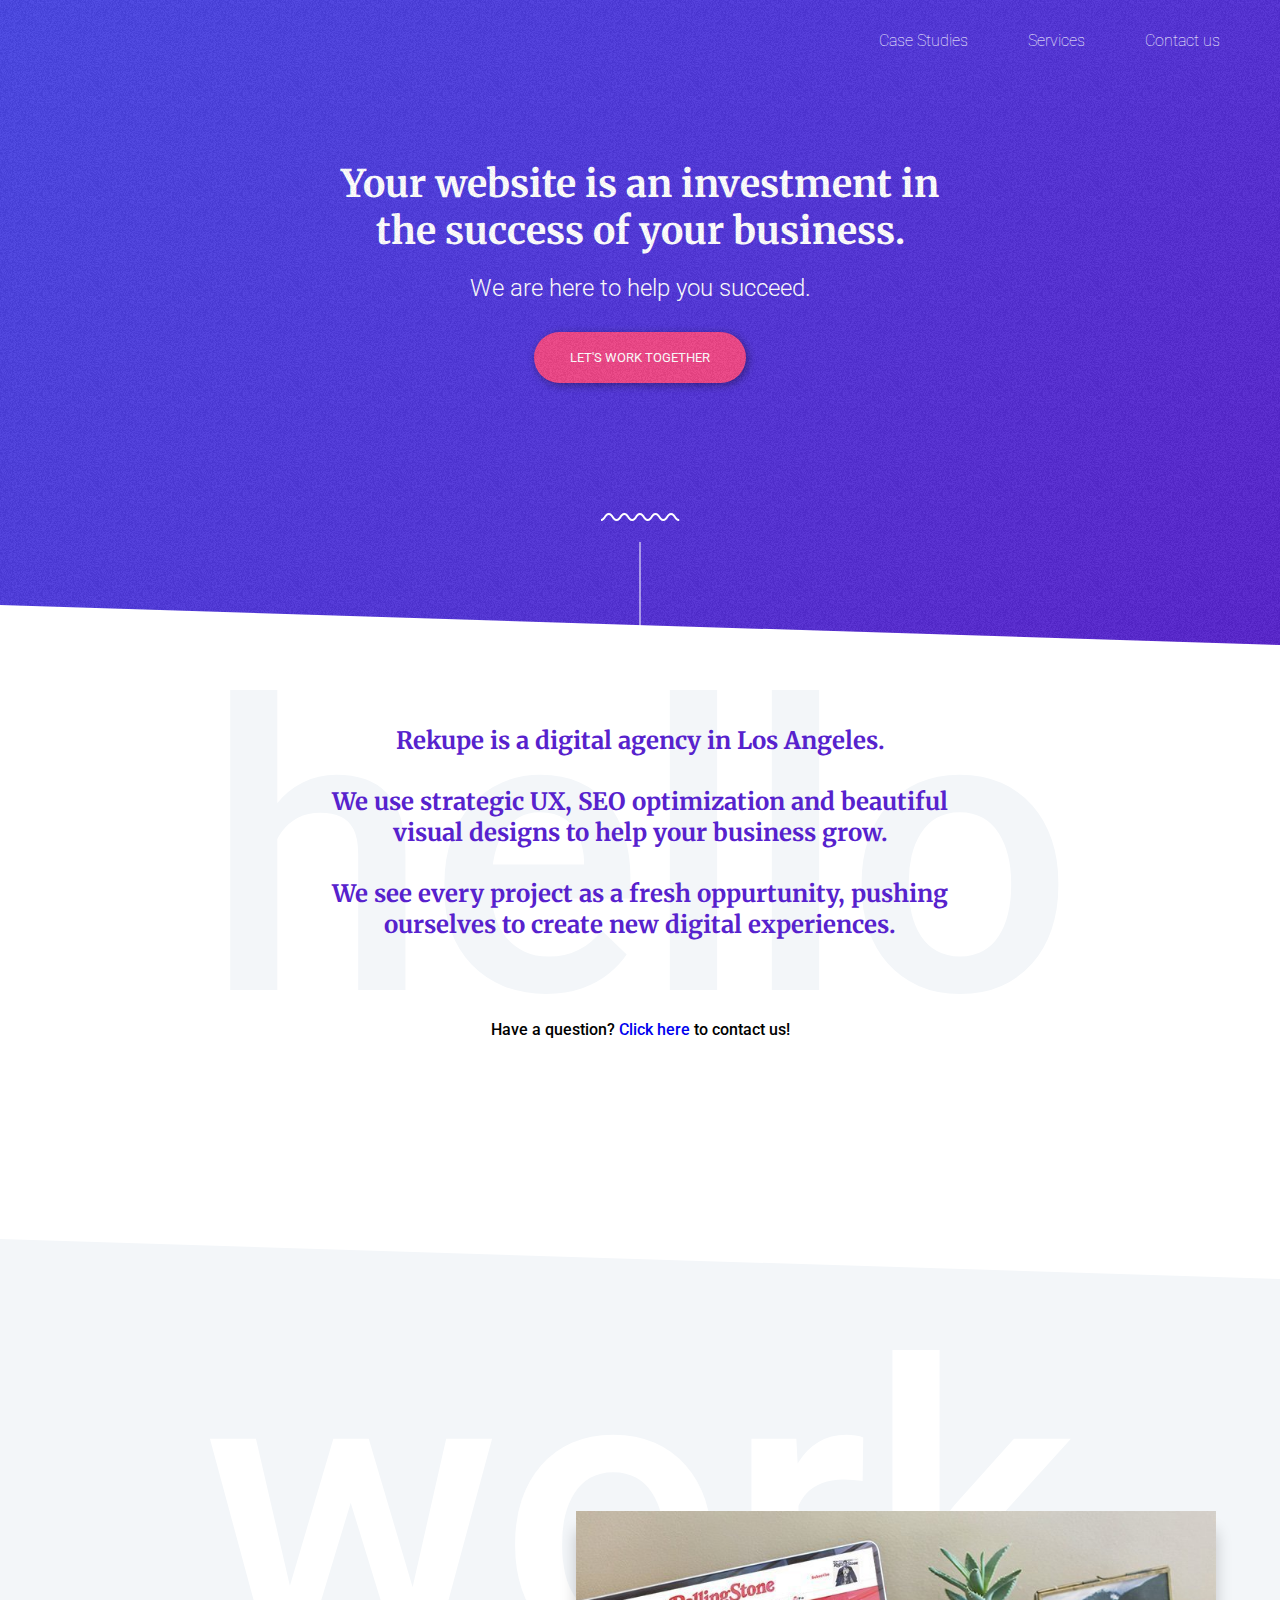
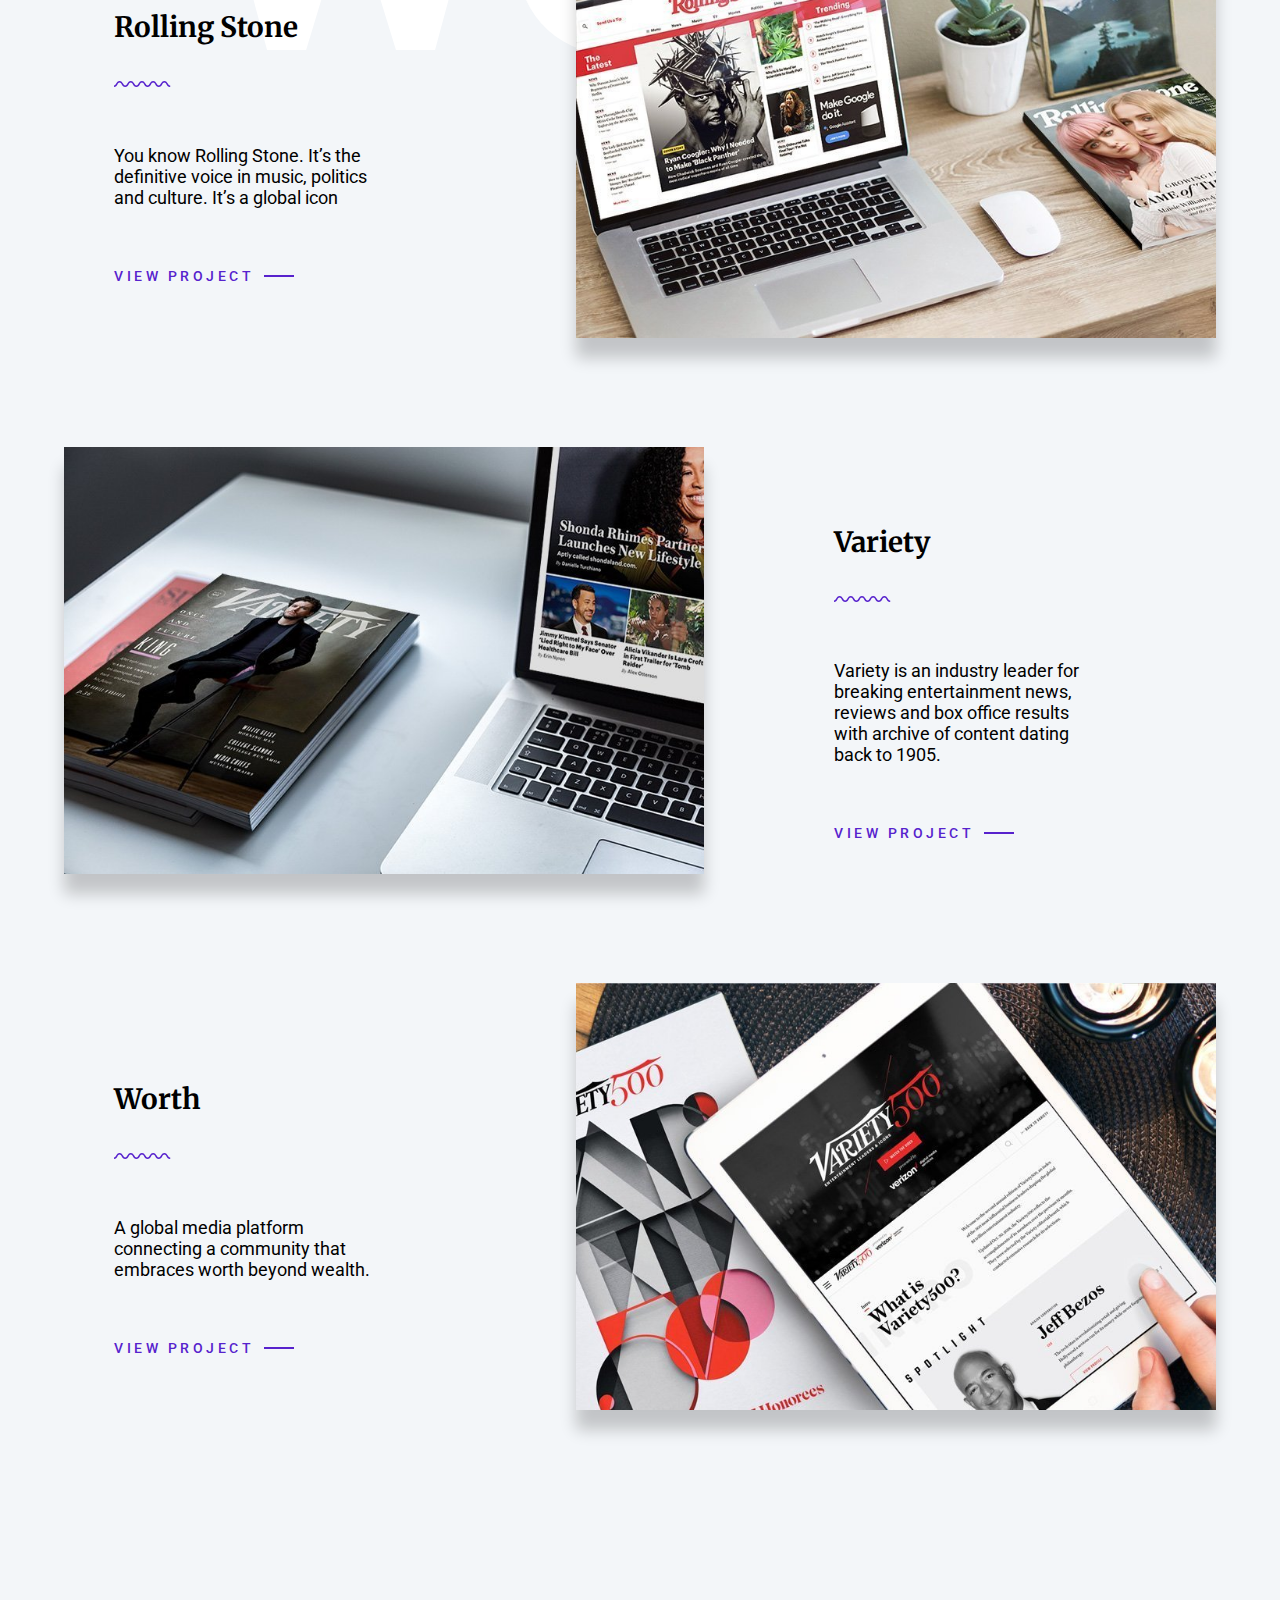
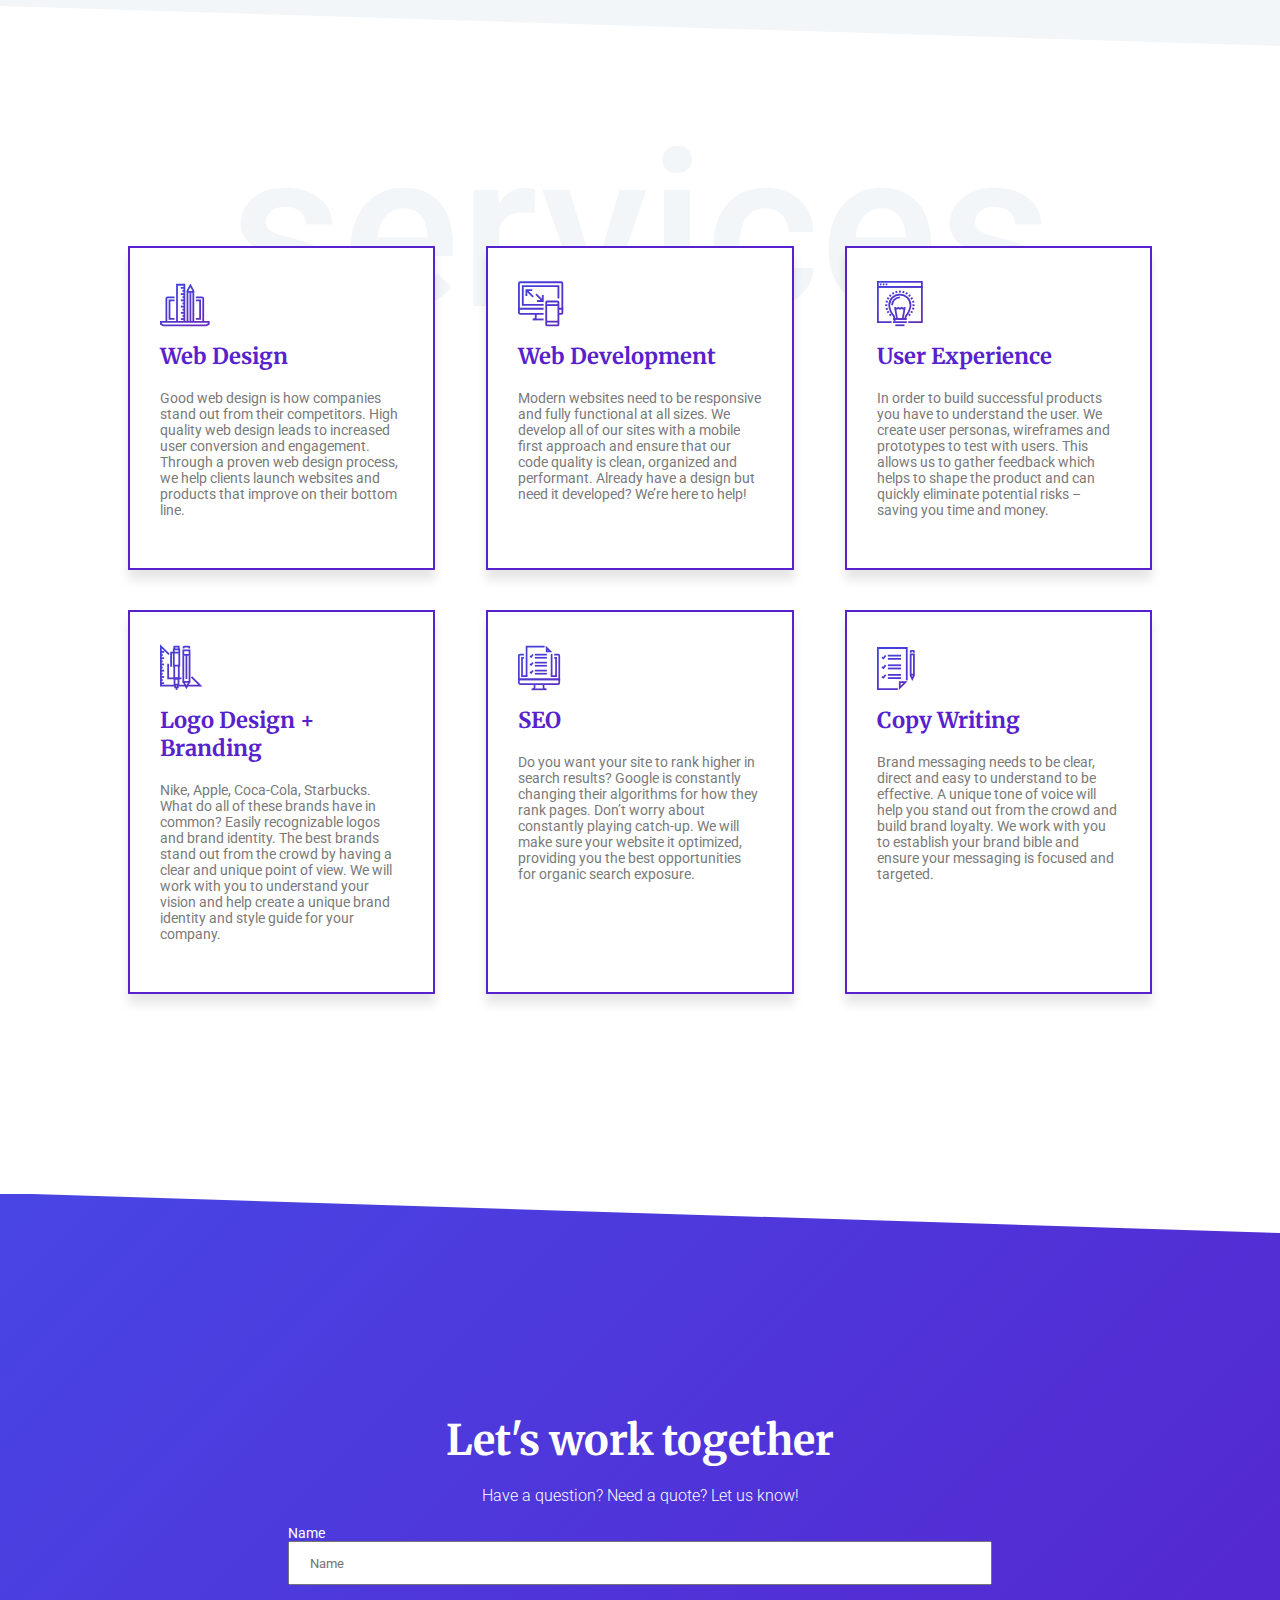
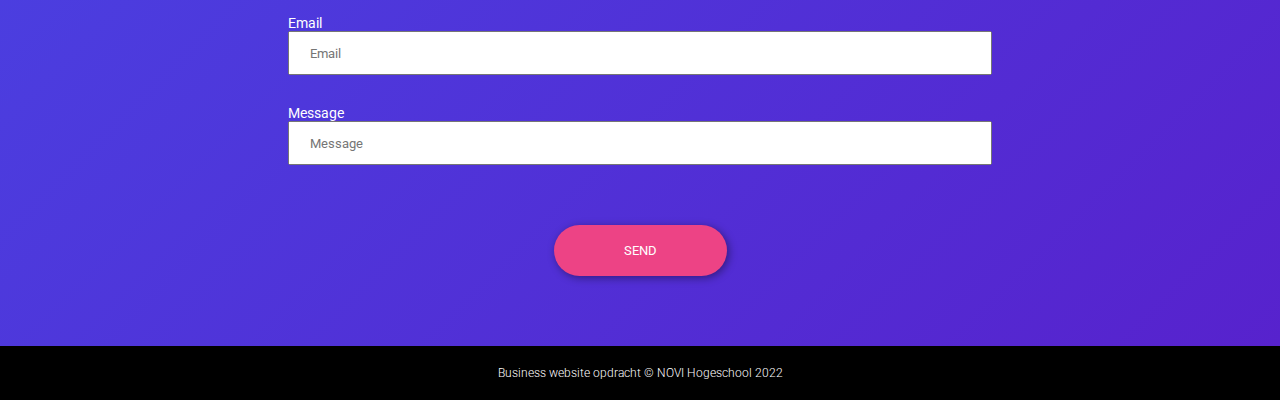
<file: index.html>
<!doctype html>
<html lang="en">
<head>
    <meta charset="UTF-8">
    <meta name="viewport"
          content="width=device-width, user-scalable=no, initial-scale=1.0, maximum-scale=1.0, minimum-scale=1.0">
    <meta http-equiv="X-UA-Compatible" content="ie=edge">
    <link rel="stylesheet" href="styles.css">
    <title>Document</title>
</head>
<body>
<div class="wrapper">
    <div class="header">
        <div class="nav">
            <ul>
                <li class="z10"><a href="Case%20studies.html">Case Studies</a></li>
                <li class="z10"><a href="#services">Services</a></li>
                <li class="z10"><a href="#contact">Contact us</a></li>
            </ul>
        </div>
        <div class="text-container-centered z10">
            <h1 class="hero-headline z10;">Your website is an investment in the success of your business.</h1>
            <p class="hero-subheading z10">We are here to help you succeed.</p>
            <button id="hero-button" class="z10">Let's work together</button>
        </div>
        <div class="triangle2 triangle-main z10"></div>
    </div>

    <div class="main">
        <div class="section" id="hello">
            <div class="text-container-centered">
                <h2 class="textline">Rekupe is a digital agency in Los Angeles.</h2>
                <h2 class="textline">We use strategic UX, SEO optimization and beautiful visual designs to help your business grow.</h2>
                <h2 class="textline">We see every project as a fresh oppurtunity, pushing ourselves to create new digital experiences.</h2>
                <p class="small-text">Have a question? <a href="#contact">Click here</a> to contact us!</p>
            </div>
        </div>

        <div class="triangle triangle-hello"></div>

        <div class="section" id="work">
            <div class="content-container">
                <article>
                    <div class="image-box">
                        <img src="assets/work-image-01.jpeg" alt="">
                    </div>
                    <div class="text-box">
                        <div class="text-container">
                            <h3 class="card-title">Rolling Stone</h3>
                            <p class="card-text">You know Rolling Stone. It’s the definitive voice in music, politics and culture. It’s a global icon</p>
                            <a href="Case%20studies.html" class="cta">View Project</a>
                        </div>
                    </div>
                </article>
                <article>
                    <div class="image-box">
                        <img src="assets/work-image-02.jpeg" alt="">
                    </div>
                    <div class="text-box">
                        <div class="text-container">
                            <h3 class="card-title">Variety</h3>
                            <p class="card-text">Variety is an industry leader for breaking entertainment news, reviews and box office results with archive of content dating back to 1905.</p>
                            <a href="Case%20studies.html" class="cta">View Project</a>
                        </div>
                    </div>
                </article>
                <article>
                    <div class="image-box">
                        <img src="assets/work-image-03.jpeg" alt="">
                    </div>
                    <div class="text-box">
                        <div class="text-container">
                            <h3 class="card-title">Worth</h3>
                            <p class="card-text">A global media platform connecting a community that embraces worth beyond wealth.</p>
                            <a href="Case%20studies.html" class="cta">View Project</a>
                        </div>
                    </div>
                </article>
                <div class="triangle2 triangle-work"></div>
            </div>

        </div>
        <div class="section" id="services">
            <div class="services-cards-container">
                <div class="services-card">
                    <img src="assets/icon_web-design.svg" alt="" class="icon">
                    <h4 class="services-card-title">Web Design</h4>
                    <p class="services-card-content">Good web design is how companies stand out from their competitors. High quality web design leads to increased user conversion and engagement. Through a proven web design process, we help clients launch websites and products that improve on their bottom line.</p>
                </div>
                <div class="services-card">
                    <img src="assets/icon_web-development.svg" alt="" class="icon">
                    <h4 class="services-card-title">Web Development</h4>
                    <p class="services-card-content">Modern websites need to be responsive and fully functional at all sizes. We develop all of our sites with a mobile first approach and ensure that our code quality is clean, organized and performant. Already have a design but need it developed? We’re here to help!</p>
                </div>
                <div class="services-card">
                    <img src="assets/icon_ux.svg" alt="" class="icon">
                    <h4 class="services-card-title">User Experience</h4>
                    <p class="services-card-content"> In order to build successful products you have to understand the user. We create user personas, wireframes and prototypes to test with users. This allows us to gather feedback which helps to shape the product and can quickly eliminate potential risks – saving you time and money.</p>
                </div>
                <div class="services-card">
                    <img src="assets/icon_graphic-design.svg" alt="" class="icon">
                    <h4 class="services-card-title">Logo Design + Branding</h4>
                    <p class="services-card-content">Nike, Apple, Coca-Cola, Starbucks. What do all of these brands have in common? Easily recognizable logos and brand identity. The best brands stand out from the crowd by having a clear and unique point of view. We will work with you to understand your vision and help create a unique brand identity and style guide for your company.</p>
                </div>
                <div class="services-card">
                    <img src="assets/icon_seo.svg" alt="" class="icon">
                    <h4 class="services-card-title">SEO</h4>
                    <p class="services-card-content">Do you want your site to rank higher in search results? Google is constantly changing their algorithms for how they rank pages. Don’t worry about constantly playing catch-up. We will make sure your website it optimized, providing you the best opportunities for organic search exposure.</p>
                </div>
                <div class="services-card">
                    <img src="assets/icon_copywriting.svg" alt="" class="icon">
                    <h4 class="services-card-title">Copy Writing</h4>
                    <p class="services-card-content"> Brand messaging needs to be clear, direct and easy to understand to be effective. A unique tone of voice will help you stand out from the crowd and build brand loyalty. We work with you to establish your brand bible and ensure your messaging is focused and targeted.</p>
                </div>
            </div>
        </div>
        <div class="section" id="contact">
            <div class="triangle-contact"></div>
            <div class="form-container">
                <h3 class="contact-form-heading">Let's work together</h3>
                <p class="contact-form-subheading">Have a question? Need a quote? Let us know!</p>
                <form action="">
                    <label for="name-field">Name</label>
                    <input type="text" id="name-field" placeholder="Name"/>

                    <label for="email-field">Email</label>
                    <input type="text" id="email-field" placeholder="Email"/>

                    <label for="message-field">Message</label>
                    <input type="textarea" id="message-field" placeholder="Message"/>

                    <button type="submit">Send</button>
                </form>

            </div>
        </div>
    </div>

    <div class="footer">
        <p class="footer-text">Business website opdracht © NOVI Hogeschool 2022</p>
    </div>
</div>

<!--<script>
    var viewport_width = document.documentElement.clientWidth;
    const workBefore = document.getElementById(work);
  /*  workBefore.style.borderRight = `${viewport_width}+px + solid transparent`;
    console.log(viewport_width);*/
    console.log(workBefore)
    workBefore.style.background = "pink";
</script>-->
</body>
</html>
</file>
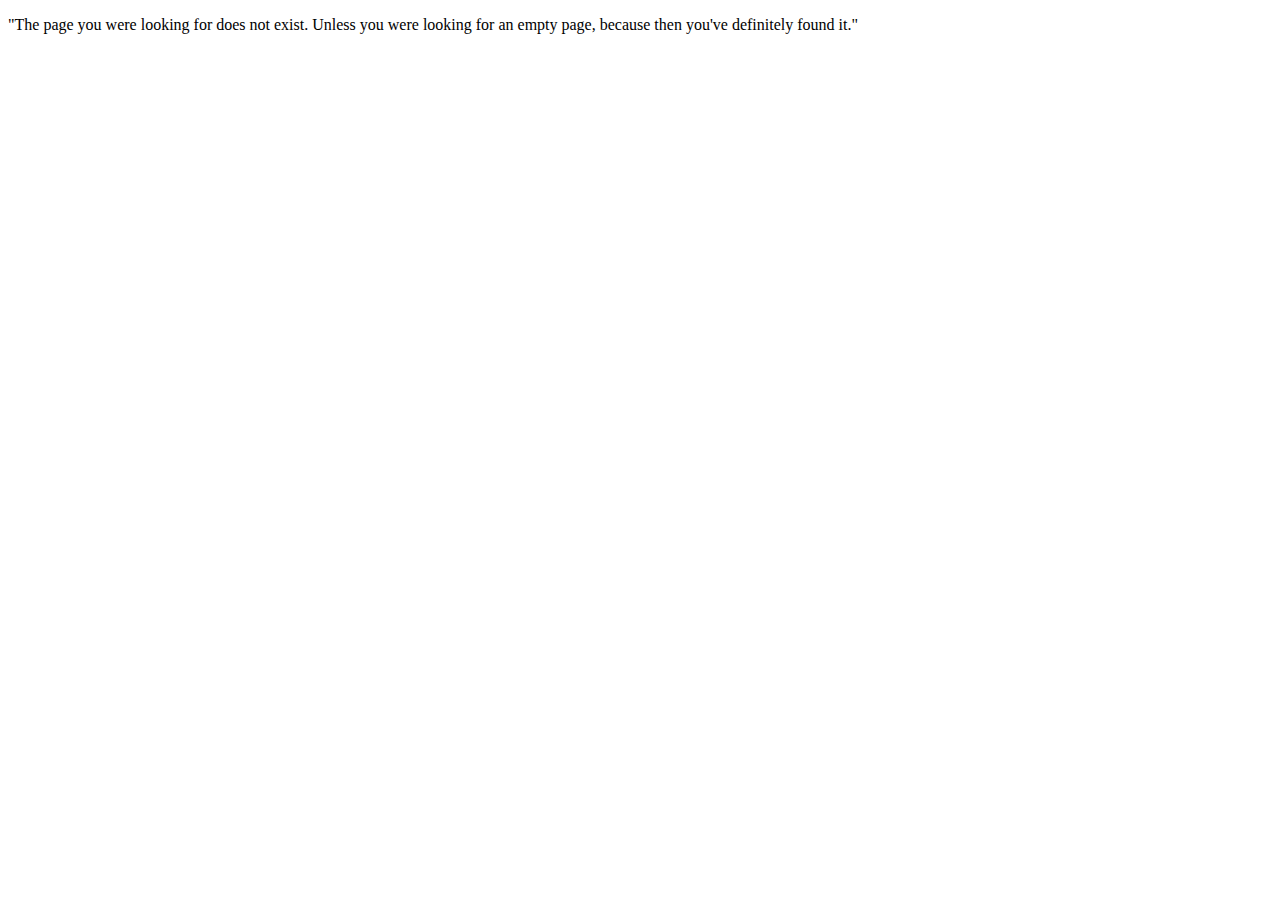
<file: Case studies.html>
<!DOCTYPE html>
<html lang="en">
<head>
    <meta charset="UTF-8">
    <title>Case studies</title>
</head>
<body>
    <p>"The page you were looking for does not exist. Unless you
were looking for an empty page, because then you've definitely found it."</p>
</body>
</html>
</file>
<file: styles.css>
@import url('https://fonts.googleapis.com/css2?family=Merriweather:wght@400;700;900&family=Roboto:wght@100;300;400;500&display=swap');

:root {
    --purple: #5722CD;
    --blue: #4845E4;
    --pink: #ED4385;
    --black: #0C0C0C; /*(voor standaard tekst)*/
    --lightpurple: #F2F0FF; /*(voor de grote zwevende woorden, zoals "hello" en "services") Uitzonderingen:*/
    --lightgray: #F3F6F9; /*(voor de achtergrond van de projecten)*/
    --gray: #7A7A7A; /*(voor de service-tegel tekst);*/
}


/* ------------------------------- 1. Global Styles -------------------------------- */

* {
    margin: 0;
    padding: 0;
    box-sizing: border-box;
    font-family: Roboto;
}

a {
    text-decoration: none;
}
/* ------------------------------- 2. Typography ----------------------------------- */

h1, h2, h3 {
    font-family: Merriweather, Arial, sans-serif;
}


/* ------------------------------- 3. Layout --------------------------------------- */

.section {

}

.content-container {
    flex-basis: 700px;
    flex-grow: 0;
    flex-shrink: 1;
}

/* ------------------------------- 4. Areas ---------------------------------------- */

/* --------------- 4.1 Header ------------------- */
body {
    width: 100%;
    display: flex;
    justify-content: center;

}

.wrapper{
    display: flex;
    flex-direction: column;
    flex-basis: 1400px;
    flex-grow: 0;
    align-items: center;
}

.z10 {
    z-index: 10;
}

.header {
    background:linear-gradient(135deg, var(--blue), var(--purple));
    text-align: center;
    width: 100%;
    position: relative;
    z-index: 0;
}

.header:before {
    content: '';
    display: block;
    background:  url(assets/noise-texture.png);
    position: absolute;
    height: 100%;
    width: 100%;
    top: 0;
    left: 0;
    z-index: 0;
}

.header:after{
    content: url(assets/squiggle_line_stripe.svg);
    position: relative;
    bottom: 0;
}

.nav {
    height: 80px;
    display: flex;
    align-items: center;
    justify-content: flex-end;
    margin-right: 30px;
}

.nav ul{
    display: flex;
    align-items: center;
    list-style: none;
}

.nav ul li{
    margin: 0 30px;
}


.nav ul li a {
    color: #fff;
    font-weight: 100;
    text-decoration: none;
}

.text-container-centered {
    margin: 80px auto 0;
    padding-bottom: 100px;
    width: 50vw;
}


.hero-headline {
    color: #fff;
    font-size: 38px;
}

.hero-subheading {
    color: #fff;
    font-weight: 300;
    font-size: 24px;
    margin-top: 20px;
}

button {
    background: var(--pink);
    color: #fff;
    outline: none;
    padding: 18px 36px;
    text-transform: uppercase;
    border-radius: 40px;
    font-family: Roboto;
    border: none;
    margin: 30px 0;
    box-shadow: 2px 2px 8px rgba(0,0,0,.4);
    z-index: 10;
}

.triangle-main {
    background: #fff;
    position: absolute;
    bottom:0;
}
/* --------------- 4.2 Introduction ------------- */

.triangle {
    height: 40px;
    width: 100%;
    clip-path: polygon(0% 0%, 0% 100%,100% 100%);
    z-index: 1000;
}

.triangle2 {
    height: 40px;
    width: 100%;
    clip-path: polygon(0% 0%, 0% 100%,100% 100%);
    z-index: 1000;
}


/*#hello::before {
    content: "";
    display: block;
    height: 0;
    width: 0;
    border-right: 100vw solid transparent;
    border-bottom: 40px solid #fff;
    z-index: 10;
    position: relative;
    left:0;
    top: -40px;
}*/

#hello {
    background-color: transparent;
    text-align: center;
    width: 100%;
    padding-bottom: 100px;
}


#hello::after {
    content: "hello";
    display: flex;
    justify-content: center;
    height: 0;
    width: 0;
    color: var(--lightgray);
    position: relative;
    top: -520px ;
    left: 50%;
    font-weight: 500;
    font-size: 400px;
    z-index: -10;
}

.textline {
    color: var(--purple);
    margin: 30px 0;
}

.small-text {
    margin-top: 80px;
    font-weight: 500;
}

/* --------------- 4.3 Work ------------- */

/*#work::before {
    content: "";
    display: block;
    height: 0;
    width: 0;
    !*border-right: 100vw solid transparent;*!
    border-bottom: 40px solid var(--lightgray);
    z-index: 10;
    position: relative;
    left:0;
    top: -190px;
}*/

.triangle-hello{
    background: var(--lightgray);
}

#work::after {
    content: "work";
    display: flex;
    justify-content: center;
    height: 0;
    width: 0;
    color: #fff;
    position: absolute;
    top: 0px ;
    left: 50%;
    font-weight: 500;
    font-size: 400px;

}

#work {
    background: var(--lightgray);
    position: relative;
    padding-top: 150px;
    padding-bottom: 150px;
}

article {
    display:flex;
    justify-content: center;
    align-items: center;
    margin: 80px 0;
}

article:nth-of-type(1), article:nth-of-type(3) {
    flex-direction: row-reverse;
}

.text-box {
    width: 40vw;
}

/*.text-box:nth-of-type(2) {
    padding-left: 130px;
}*/

:root {
    --text-container-padding: 50px;
}
.text-container {
    margin: 0 40px;
    padding-left: var(--text-container-padding);
    width: 25vw;
    display: flex;
    flex-direction: column;
    justify-content: center;
    align-items: flex-start;
    position: relative;
}

.card-title {
    font-size: 28px;
    font-weight: 700;
    margin: 100px 0;
    z-index: 100;
}

.card-title::after {
    content: url(assets/squiggle_line.svg);
    position: absolute;
    left: var(--text-container-padding) ;
    top: 150px;
}

.card-text {
    font-size: 18px;
    font-weight: 400;
}

.cta {
    text-transform: uppercase;
    font-family: Roboto;
    letter-spacing: 0.25em;
    font-size: 14px;
    font-weight: 500;
    margin: 60px 0;
    color: var(--purple);
    position: relative;
}

.cta::after {
    content: '';
    height: 2px;
    width: 30px;
    background: var(--purple);
    position: absolute;
    top: 50%;
    transform: translateY(-50%);
    left: 150px;
    transition: 200ms;
}

.cta:hover.cta:after {
    width: 60px;
}

.image-box {
    margin: 0 40px;
    width: 50vw;
    z-index: 20;
}

article img {
    width: 100%;
    height: fit-content;
    box-shadow: 0px 20px 15px rgb(0 0 0 / 20%);
}

.triangle-work {
    background: #fff;
    bottom:0;
    position: absolute;
}

/* --------------- 4.4 Services ------------- */

/*#services::before {
    content: "";
    display: block;
    height: 0;
    width: 0;
    border-right: 100vw solid transparent;
    border-bottom: 40px solid #fff;
    z-index: 10;
    position: relative;
    left:0;
    top: -220px;
}*/

#services {
    background: transparent;
    padding: 180px 0;
    position: relative;
}

#services::after {
    content: "services";
    display: flex;
    justify-content: center;
    height: 0;
    width: 0;
    color: var(--lightgray);
    position: absolute;
    top: 56px;
    left: 50%;
    font-weight: 500;
    font-size: 220px;
    z-index: -10;
}

.services-cards-container {
    margin: 0 auto;
    width: 80%;
    display: flex;
    flex-wrap: wrap;
    justify-content: space-between;
}

.services-card {
    width: 30%;
    border: 2px solid var(--purple);
    box-shadow: 0px 10px 10px rgb(0 0 0 / 10%);
    margin: 20px 0;
    padding: 30px;
    background: #fff;
}

.icon {
    height: 50px;
}

.services-card-title {
    font-size: 22px;
    color: var(--purple);
    font-family: Merriweather, Arial, sans-serif;
    font-weight: 700;
    margin: 10px 0;
}

.services-card-content {
    font-size: 14px;
    color: var(--gray);
    margin: 20px 0;
}

/* --------------- 4.5 Contact ------------- */

/*#contact::before {
    content: "";
    display: block;
    height: 0;
    width: 0;
    border-left: 100vw solid transparent;
    border-top: 40px solid #fff;
    z-index: 10;
    position: absolute;
    left:0;
    top: 0px;
}*/

.triangle-contact {
    background: #fff;
    height: 40px;
    width: 100%;
    clip-path: polygon(0% 0%, 100% 0%,100% 100%);
    z-index: 1000;
    position: absolute;
    top: -1px;
}


#contact {
    padding-top: 100px;
    background:linear-gradient(135deg, var(--blue), var(--purple));
    display: flex;
    justify-content: center;
    align-items: center;
    position: relative;
}

.form-container {
    margin: 100px 0 40px;
    text-align: center;
    width: 55%;
}

form {
    display: flex;
    flex-wrap: wrap;
    flex-direction: column;
}

.contact-form-heading {
    color: white;
    font-size: 42px;
    margin: 20px 0;
}

.contact-form-subheading {
    color: white;
    font-size: 16px;
    font-weight: 300;
    margin: 20px 0;
}

form label {
    color: #fff;
    text-align: left;
    font-size: 14px;
}

form input {
    padding: 20px;
    height: 0px;
    margin-bottom: 30px;
}


form button {
    padding: 18px 70px;
    width: fit-content;
    margin: 30px auto;
}

/* --------------- 4.6 Footer ------------- */

.footer {
    background: #000;
    color: #fff;
    text-align: center;
    width: 100%;
}

.footer p {
    padding: 20px 0;
    font-size: 12px;
    font-weight: 300;
}

/* --------------- 5 Media queries ------------- */

@media (max-width: 1000px) {
    .image-box {
        margin: 0;
    }
    .text-container {
        padding-left: 0;
        width: 32vw;
    }
    #hello::after {
        font-size: 340px, #work::after;
    }
    #services::after{
        font-size: 180px;
    }
    .card-title::after {
    left: 0;
    }
}

@media (max-width: 768px) {
    .image-box {
        width: 100%;
    }
    .text-box {
        width: 100%
    }
    .text-container {
        width: 80%;
    }
    article {
        display: block;
        flex-direction: row;
    }
    .wrapper {
        margin: 30px;
    }
    #hello::after, #work::after {
        font-size: 280px;
    }
    #services::after{
        font-size: 150px;
    }
    .services-cards-container{
        width: 90%;
    }
    .services-card {
        width: 45%;
    }
}

@media (max-width: 620px) {
    #hello::after, #work::after {
        font-size: 230px;
    }
    #services::after{
        font-size: 120px;
    }
    .services-cards-container {
        justify-content: center;
    }
    .services-card {
        width: 80%;
    }
    .wrapper {
        margin: 0;
    }
}

@media (max-width: 500px) {
    .wrapper {
        margin: 0;
    }
    #hello::after, #work::after  {
        font-size: 180px;
    }
    #services::after{
        font-size: 90px;
    }
}
</file>
